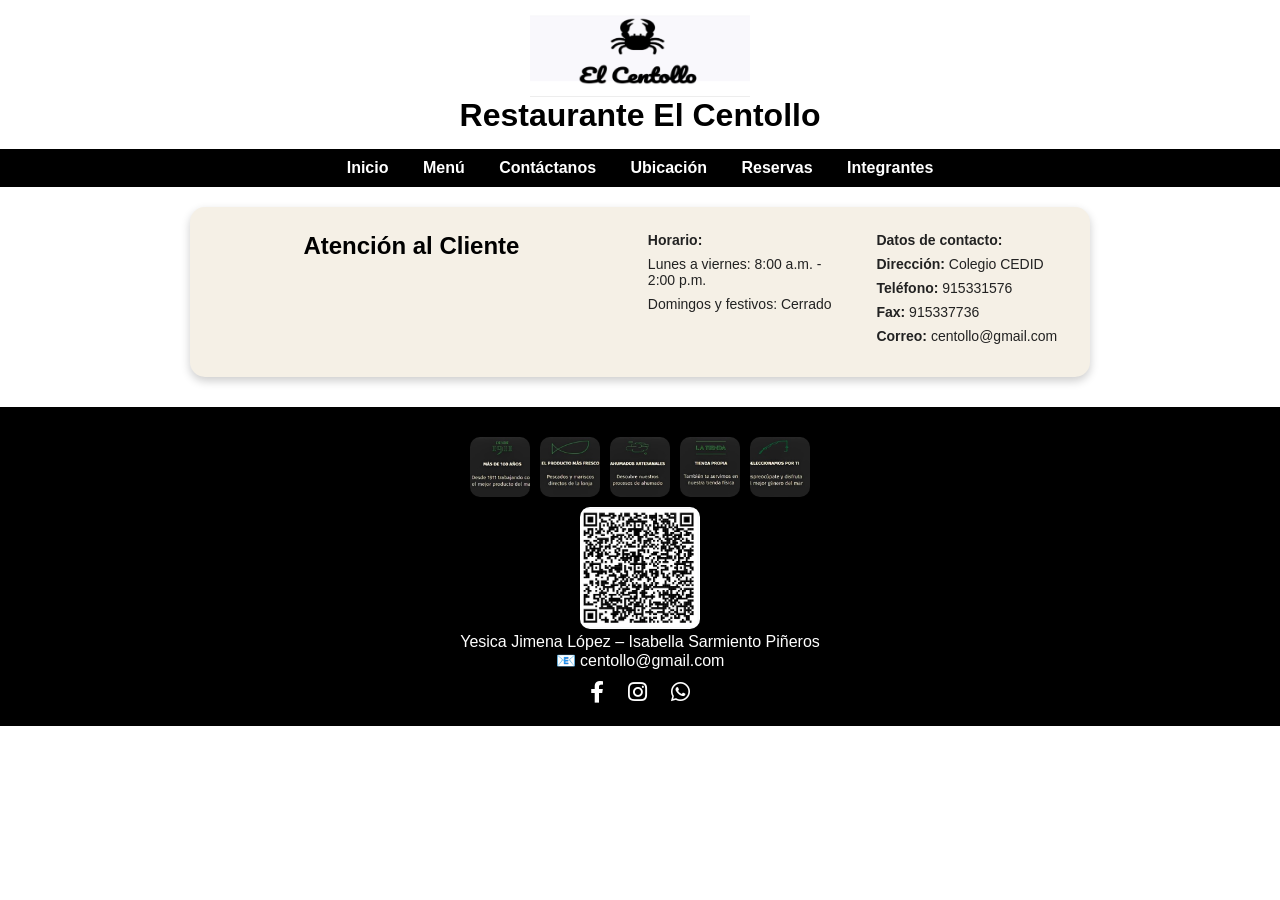
<file: contacto.html>
<!DOCTYPE html>
<html lang="es">

<head>
<meta charset="UTF-8">
<title>Contacto - El Centollo</title>

<link rel="stylesheet" href="css/estilos.css">
<link rel="stylesheet" href="https://cdnjs.cloudflare.com/ajax/libs/font-awesome/5.10.0/css/all.min.css">

<style>

/* CUADRO BEIGE */
.cubo-contacto {
  background-color: #f5f0e6;
  width: 80%;
  max-width: 900px;
  margin: 20px auto;
  padding: 25px;
  border-radius: 15px;
  box-shadow: 0 4px 10px rgba(0,0,0,0.2);

  display: flex;
  justify-content: space-between;
  gap: 40px;
  font-family: Arial, sans-serif;
}

.columna {
  width: 48%;
  text-align: left;
}

.cubo-contacto h2 {
  text-align: center;
  width: 100%;
  margin-bottom: 15px;
}

/* FOOTER */
footer {
  background: black;
  color: white;
  text-align: center;
  padding: 20px;
  margin-top: 30px;
}

footer img {
  width: 120px;
  margin-top: 10px;
  border-radius: 10px;
}

</style>

</head>

<body>

<!-- HEADER -->
<header class="header">
    <img src="img/logo.png" class="logo">
    <h1>Restaurante El Centollo</h1>
</header>

<!-- NAV -->
<nav class="nav">
    <a href="index.html">Inicio</a>
    <a href="menu.html">Menú</a>
    <a href="contacto.html">Contáctanos</a>
    <a href="ubicacion.html">Ubicación</a>
    <a href="reservas.html">Reservas</a>
    <a href="integrantes.html">Integrantes</a>
</nav>

<!-- CUADRO BEIGE -->
<div class="cubo-contacto">

    <h2>Atención al Cliente</h2>

    <div class="columna">
        <p><strong>Horario:</strong></p>
        <p>Lunes a viernes: 8:00 a.m. - 2:00 p.m.</p>
        <p>Domingos y festivos: Cerrado</p>
    </div>

    <div class="columna">
        <p><strong>Datos de contacto:</strong></p>
        <p><strong>Dirección:</strong> Colegio CEDID</p>
        <p><strong>Teléfono:</strong> 915331576</p>
        <p><strong>Fax:</strong> 915337736</p>
        <p><strong>Correo:</strong> centollo@gmail.com</p>
    </div>

</div>

<!-- FOOTER CON QR -->
<footer>

<div class="logos">
    <img src="img/logo2.jpg">
    <img src="img/logo3.jpg">
    <img src="img/logo4.jpg">
    <img src="img/logo5.jpg">
    <img src="img/logo6.jpg">
</div>
 <img src="img/codigo.png" class="codigo">

<p>Yesica Jimena López – Isabella Sarmiento Piñeros</p>
<p>📧 centollo@gmail.com</p>

<div class="redes">
    <a href="#"><i class="fab fa-facebook-f"></i></a>
    <a href="#"><i class="fab fa-instagram"></i></a>
    <a href="#"><i class="fab fa-whatsapp"></i></a>
</div>

</footer>
<script>
document.getElementById("fecha").textContent =
"Fecha: " + new Date().toLocaleDateString();
</script>

</body>
</html>
</file>
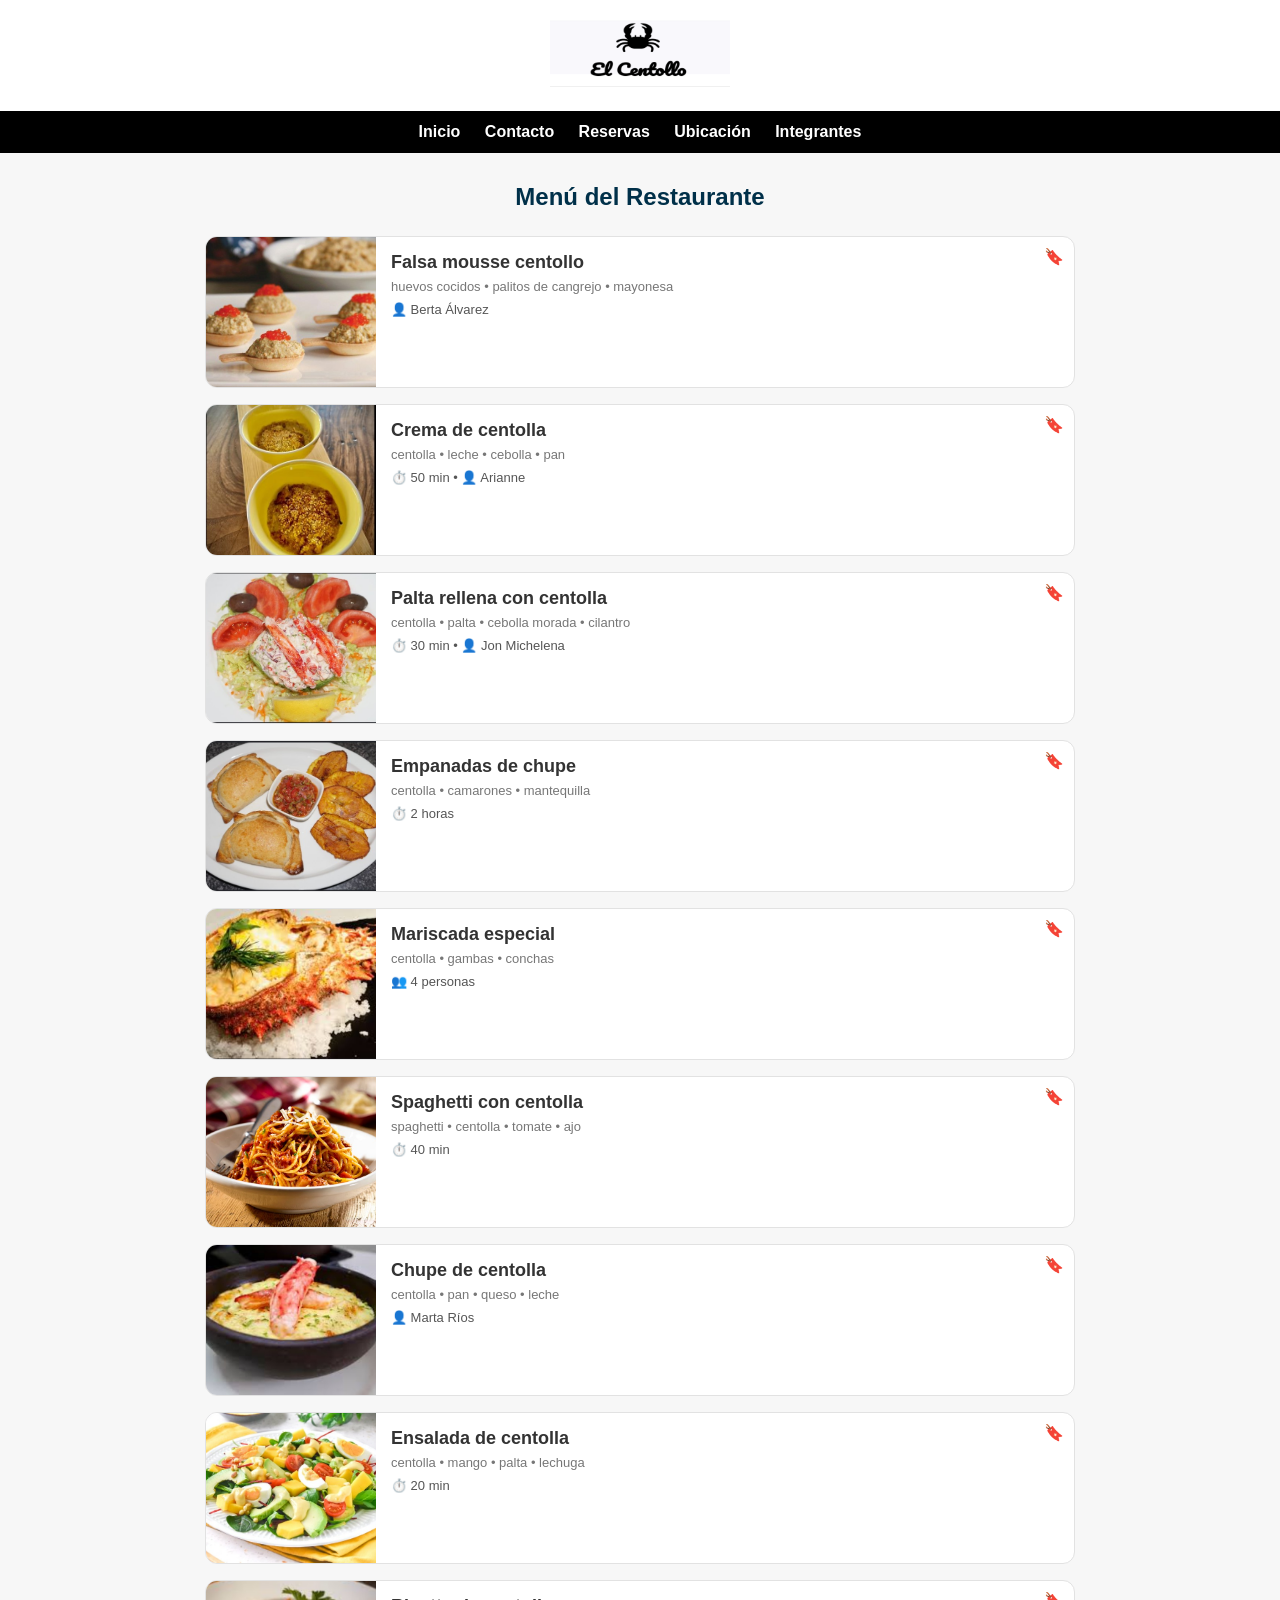
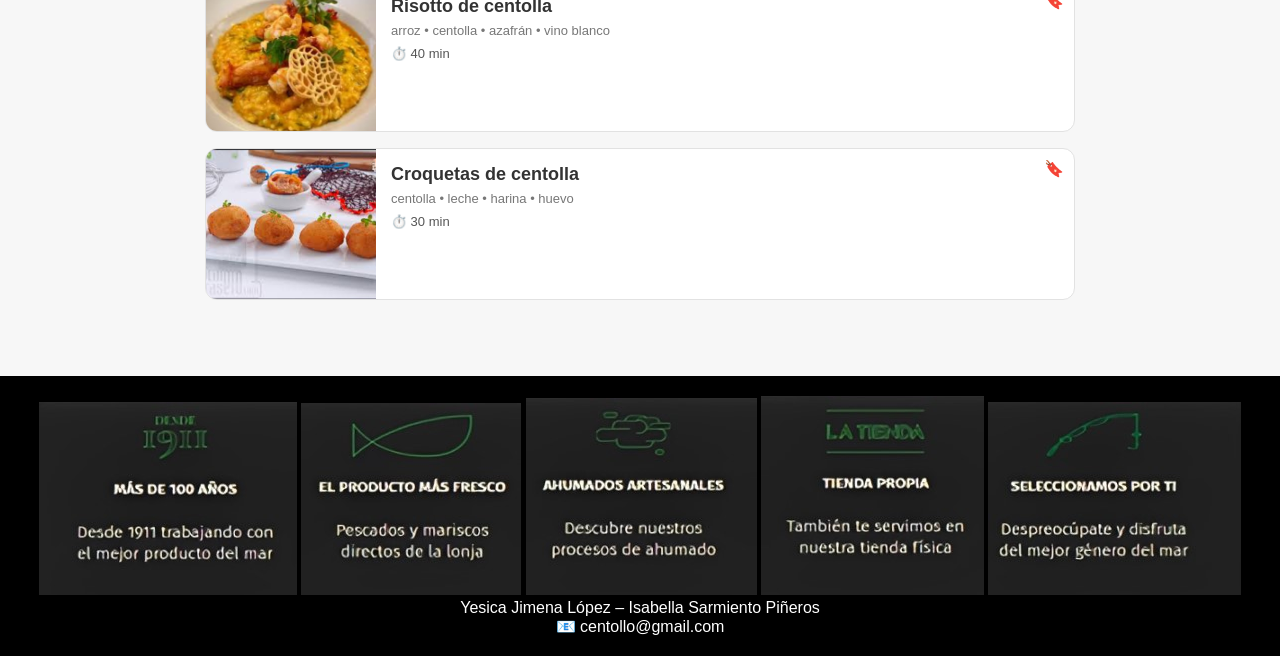
<file: menu.html>
<!DOCTYPE html>
<html lang="es">
<head>
<meta charset="UTF-8">
<meta name="viewport" content="width=device-width, initial-scale=1.0">
<title>Menú - El Centollo</title>

<style>
* {
    margin: 0;
    padding: 0;
    box-sizing: border-box;
    font-family: Arial, sans-serif;
}

body {
    background: #f7f7f7;
    color: #333;
}

/* HEADER */
header {
    background: white;
    text-align: center;
    padding: 20px;
}

header img {
    width: 180px;
}

/* NAV */
nav {
    background: black;
    text-align: center;
    padding: 12px;
}

nav a {
    color: white;
    text-decoration: none;
    margin: 10px;
    font-weight: bold;
}

/* MENU */
.menu {
    max-width: 900px;
    margin: auto;
    padding: 30px 15px;
}

.menu h2 {
    text-align: center;
    margin-bottom: 25px;
    color: #003049;
}

/* RECETAS */
.plato {
    display: flex;
    background: white;
    margin-bottom: 16px;
    border-radius: 12px;
    border: 1px solid #e2e2e2;
    overflow: hidden;
    position: relative;
}

.plato img {
    width: 170px;
    height: 150px;
    object-fit: cover;
}

.plato-contenido {
    flex: 1;
    padding: 15px;
}

.plato h3 {
    font-size: 18px;
    margin-bottom: 6px;
}

.ingredientes {
    font-size: 13px;
    color: #777;
    margin-bottom: 8px;
}

.detalles {
    font-size: 13px;
    color: #555;
}

.marcador-icono {
    position: absolute;
    top: 10px;
    right: 10px;
}

/* FOOTER */
footer {
    background: black;
    color: white;
    text-align: center;
    padding: 20px;
    margin-top: 30px;
}
</style>
</head>

<body>

<header>
    <img src="img/logo.png" alt="El Centollo">
</header>

<!-- NAV FUNCIONANDO -->
<nav>
    <a href="index.html">Inicio</a>
    <a href="contacto.html">Contacto</a>
    <a href="reservas.html">Reservas</a>
    <a href="ubicacion.html">Ubicación</a>
    <a href="integrantes.html">Integrantes</a>
</nav>

<section class="menu">
<h2>Menú del Restaurante</h2>

<div class="plato">
    <img src="img/p1.jpg">
    <div class="plato-contenido">
        <h3>Falsa mousse centollo</h3>
        <p class="ingredientes">huevos cocidos • palitos de cangrejo • mayonesa</p>
        <p class="detalles">👤 Berta Álvarez</p>
    </div>
    <div class="marcador-icono">🔖</div>
</div>

<div class="plato">
    <img src="img/p2.jpg">
    <div class="plato-contenido">
        <h3>Crema de centolla</h3>
        <p class="ingredientes">centolla • leche • cebolla • pan</p>
        <p class="detalles">⏱️ 50 min • 👤 Arianne</p>
    </div>
    <div class="marcador-icono">🔖</div>
</div>

<div class="plato">
    <img src="img/p3.jpg">
    <div class="plato-contenido">
        <h3>Palta rellena con centolla</h3>
        <p class="ingredientes">centolla • palta • cebolla morada • cilantro</p>
        <p class="detalles">⏱️ 30 min • 👤 Jon Michelena</p>
    </div>
    <div class="marcador-icono">🔖</div>
</div>

<div class="plato">
    <img src="img/p4.jpg">
    <div class="plato-contenido">
        <h3>Empanadas de chupe</h3>
        <p class="ingredientes">centolla • camarones • mantequilla</p>
        <p class="detalles">⏱️ 2 horas</p>
    </div>
    <div class="marcador-icono">🔖</div>
</div>

<div class="plato">
    <img src="img/p5.jpg">
    <div class="plato-contenido">
        <h3>Mariscada especial</h3>
        <p class="ingredientes">centolla • gambas • conchas</p>
        <p class="detalles">👥 4 personas</p>
    </div>
    <div class="marcador-icono">🔖</div>
</div>

<div class="plato">
    <img src="img/p6.jpg">
    <div class="plato-contenido">
        <h3>Spaghetti con centolla</h3>
        <p class="ingredientes">spaghetti • centolla • tomate • ajo</p>
        <p class="detalles">⏱️ 40 min</p>
    </div>
    <div class="marcador-icono">🔖</div>
</div>

<div class="plato">
    <img src="img/p7.jpg">
    <div class="plato-contenido">
        <h3>Chupe de centolla</h3>
        <p class="ingredientes">centolla • pan • queso • leche</p>
        <p class="detalles">👤 Marta Ríos</p>
    </div>
    <div class="marcador-icono">🔖</div>
</div>

<div class="plato">
    <img src="img/p8.jpg">
    <div class="plato-contenido">
        <h3>Ensalada de centolla</h3>
        <p class="ingredientes">centolla • mango • palta • lechuga</p>
        <p class="detalles">⏱️ 20 min</p>
    </div>
    <div class="marcador-icono">🔖</div>
</div>

<div class="plato">
    <img src="img/p9.jpg">
    <div class="plato-contenido">
        <h3>Risotto de centolla</h3>
        <p class="ingredientes">arroz • centolla • azafrán • vino blanco</p>
        <p class="detalles">⏱️ 40 min</p>
    </div>
    <div class="marcador-icono">🔖</div>
</div>

<div class="plato">
    <img src="img/p10.jpg">
    <div class="plato-contenido">
        <h3>Croquetas de centolla</h3>
        <p class="ingredientes">centolla • leche • harina • huevo</p>
        <p class="detalles">⏱️ 30 min</p>
    </div>
    <div class="marcador-icono">🔖</div>
</div>

</section>

<footer>

<div class="logos">
    <img src="img/logo2.jpg">
    <img src="img/logo3.jpg">
    <img src="img/logo4.jpg">
    <img src="img/logo5.jpg">
    <img src="img/logo6.jpg">
</div>

<p>Yesica Jimena López – Isabella Sarmiento Piñeros</p>
<p>📧 centollo@gmail.com</p>

<div class="redes">
    <a href="#"><i class="fab fa-facebook-f"></i></a>
    <a href="#"><i class="fab fa-instagram"></i></a>
    <a href="#"><i class="fab fa-whatsapp"></i></a>
</div>

</footer>

</body>
</html>
</file>
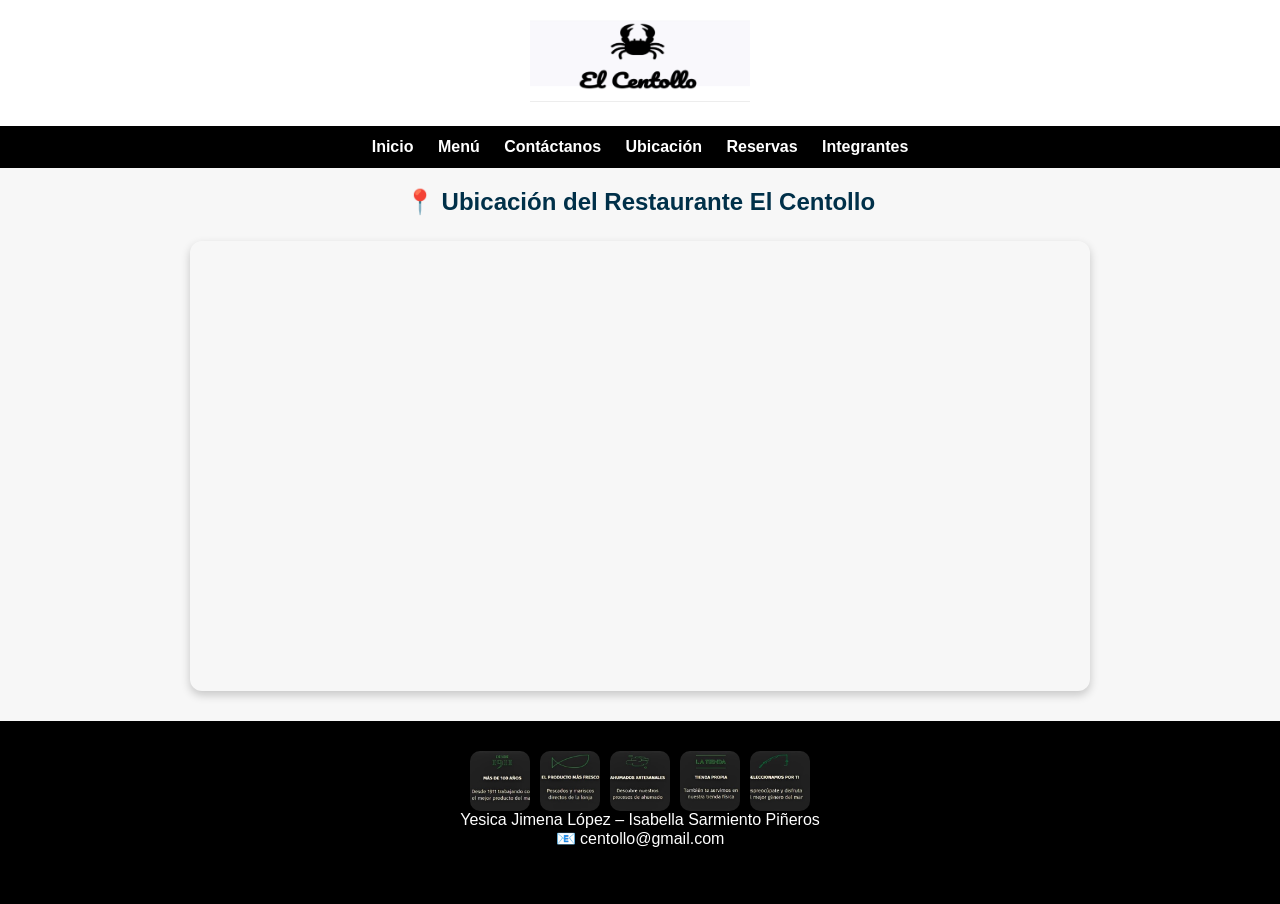
<file: ubicacion.html>
<!DOCTYPE html>
<html lang="es">

<head>
<meta charset="UTF-8">
<meta name="viewport" content="width=device-width, initial-scale=1.0">
<title>Ubicación - El Centollo</title>

<link rel="stylesheet" href="css/estilos.css">

<style>

/* GENERAL */
body {
  margin: 0;
  font-family: Arial, sans-serif;
  background: #f7f7f7;
}

/* HEADER */
header {
  background: white;
  text-align: center;
  padding: 20px;
}

header img {
  width: 220px;
}

/* NAV */
nav {
  background: black;
  text-align: center;
  padding: 12px;
}

nav a {
  color: white;
  text-decoration: none;
  margin: 10px;
  font-weight: bold;
}

nav a:hover {
  color: #ffcc00;
}

/* TITULO */
h2 {
  text-align: center;
  margin-top: 20px;
  color: #003049;
}

/* MAPA */
.mapa {
  display: flex;
  justify-content: center;
  margin: 25px 0;
}

iframe {
  border: 0;
  width: 85%;
  max-width: 900px;
  height: 450px;
  border-radius: 12px;
  box-shadow: 0 4px 10px rgba(0,0,0,0.2);
}

/* FOOTER */
footer {
  background: black;
  color: white;
  text-align: center;
  padding: 20px;
  margin-top: 30px;
}

footer img {
  width: 120px;
  margin-top: 10px;
  border-radius: 10px;
}

</style>

</head>

<body>

<!-- HEADER -->
<header>
    <img src="img/logo.png" alt="El Centollo">
</header>

<!-- NAV -->
<nav>
    <a href="index.html">Inicio</a>
    <a href="menu.html">Menú</a>
    <a href="contacto.html">Contáctanos</a>
    <a href="ubicacion.html">Ubicación</a>
    <a href="reservas.html">Reservas</a>
    <a href="integrantes.html">Integrantes</a>
</nav>

<!-- TITULO -->
<h2>📍 Ubicación del Restaurante El Centollo</h2>

<!-- MAPA -->
<div class="mapa">
  <iframe 
    src="https://www.google.com/maps?q=IED%20CEDID%20San%20Pablo%20Bogot%C3%A1&output=embed">
  </iframe>
</div>

<!-- FOOTER -->
<footer>

<div class="logos">
    <img src="img/logo2.jpg">
    <img src="img/logo3.jpg">
    <img src="img/logo4.jpg">
    <img src="img/logo5.jpg">
    <img src="img/logo6.jpg">
</div>

<p>Yesica Jimena López – Isabella Sarmiento Piñeros</p>
<p>📧 centollo@gmail.com</p>

<div class="redes">
    <a href="#"><i class="fab fa-facebook-f"></i></a>
    <a href="#"><i class="fab fa-instagram"></i></a>
    <a href="#"><i class="fab fa-whatsapp"></i></a>
</div>

</footer>

</body>
</html>
</file>
<file: css/estilos.css>
/* =========================
   RESET GENERAL
========================= */
* {
    margin: 0;
    padding: 0;
    box-sizing: border-box;
    font-family: Arial, sans-serif;
}

/* =========================
   BODY
========================= */
body {
    background: #ffffff;
}

/* =========================
   HEADER
========================= */
.header {
    background: white;
    text-align: center;
    padding: 15px;
}

.logo {
    width: 220px;
    display: block;
    margin: 0 auto;
}

/* =========================
   NAV
========================= */
.nav {
    background: black;
    text-align: center;
    padding: 10px;
}

.nav a {
    color: white;
    text-decoration: none;
    margin: 15px;
    font-weight: bold;
    transition: 0.3s;
}

.nav a:hover {
    color: #ffd166;
}

/* =========================
   SLIDER
========================= */
.slider {
    width: 100%;
    max-width: 1200px;
    margin: 20px auto;
    display: flex;
    align-items: center;
    gap: 20px;
}

/* IMAGEN SLIDER */
.slider .img img {
    width: 100%;
    max-width: 1000px;
    height: 600px;
    object-fit: cover;
    border-radius: 15px;
}

/* TEXTO SLIDER */
.slider .info {
    flex: 1;
    padding: 10px;
}

.slider .info h2 {
    font-size: 32px;
    margin-bottom: 10px;
}

.slider .info p {
    font-size: 18px;
    line-height: 1.5;
}

/* =========================
   MENÚ
========================= */
.menu {
    padding: 30px;
    text-align: center;
}

.menu h2 {
    margin-bottom: 20px;
    color: #003049;
}

.plato {
    display: inline-block;
    width: 250px;
    margin: 15px;
    background: #f5f0e6;
    border-radius: 10px;
    overflow: hidden;
    box-shadow: 0 2px 6px rgba(0,0,0,0.2);
}

.plato img {
    width: 100%;
    height: 150px;
    object-fit: cover;
}

.plato h3 {
    margin: 10px 0 5px;
}

.plato p {
    font-size: 14px;
    padding: 0 10px 15px;
    color: #444;
}

/* =========================
   CONTACTO
========================= */
.contacto {
    padding: 40px 20px;
}

.titulo-contacto {
    background: #f4ecd8;
    text-align: center;
    padding: 30px 20px;
    margin-bottom: 40px;
}

.titulo-contacto h2 {
    display: inline-block;
    font-style: italic;
    border-top: 1px solid #333;
    border-bottom: 1px solid #333;
    padding: 5px 25px;
    margin-bottom: 10px;
}

.titulo-contacto p {
    font-size: 14px;
    color: #333;
}

.info-contacto {
    display: flex;
    justify-content: center;
    gap: 100px;
    flex-wrap: wrap;
}

.columna {
    width: 300px;
}

.columna h3 {
    font-style: italic;
    margin-bottom: 15px;
}

.columna p {
    font-size: 14px;
    margin-bottom: 8px;
    color: #222;
}

.email {
    color: green;
}

/* =========================
   FOOTER
========================= */
footer {
    background: #0c0c0c;
    color: white;
    text-align: center;
    padding: 20px;
    margin-top: 30px;
}

/* LOGOS FOOTER */
footer .logos {
    display: flex;
    justify-content: center;
    align-items: center;
    gap: 10px;
    flex-wrap: wrap;
}

footer .logos img {
    width: 60px;
    height: 60px;
    object-fit: cover;
}

/* REDES */
.redes {
    margin-top: 10px;
}

.redes a {
    color: white;
    font-size: 22px;
    margin: 0 10px;
    transition: 0.3s;
}

.redes a:hover {
    color: #ffd166;
    transform: scale(1.2);
}
</file>
